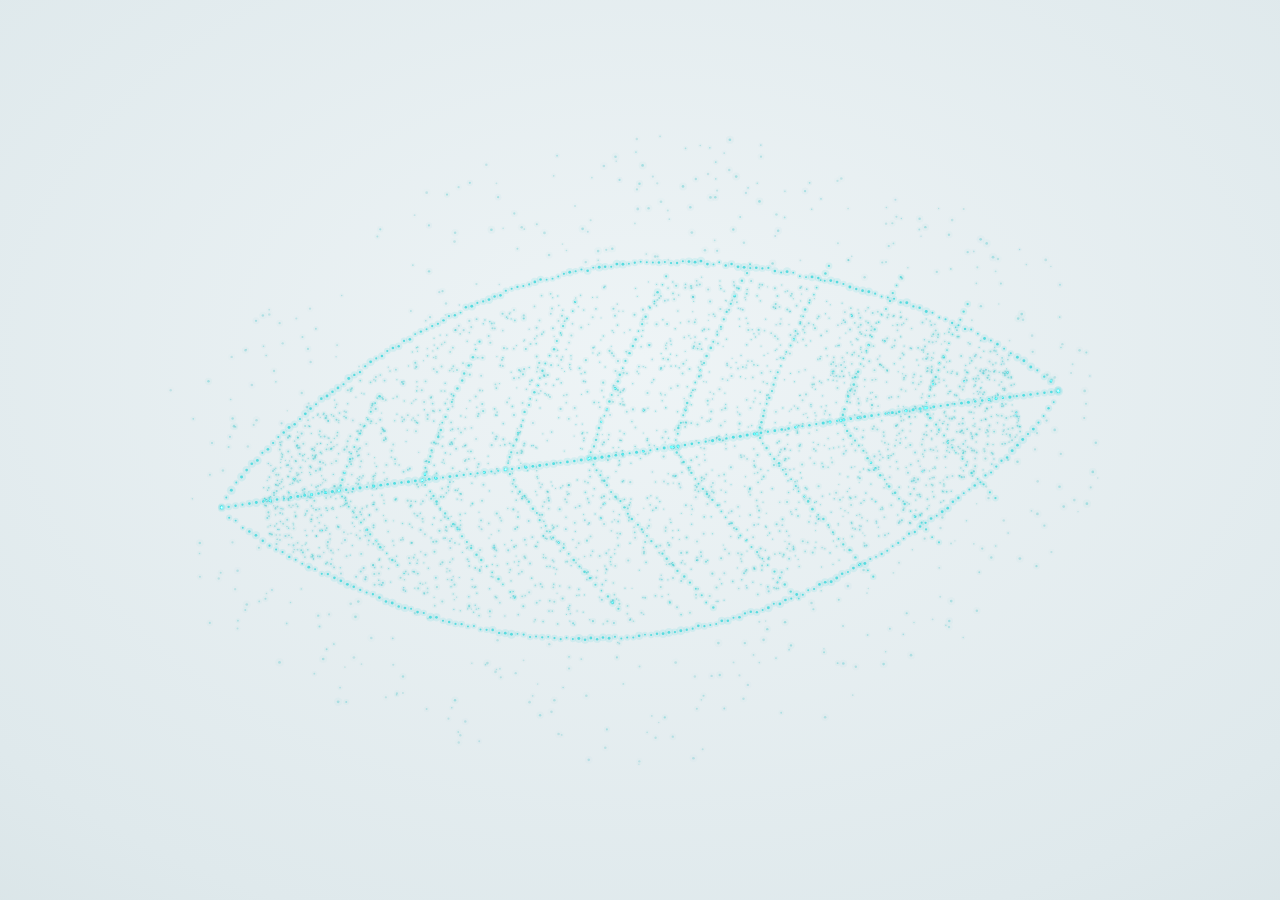
<file: leaf-particle.html>
<!DOCTYPE html>
<html lang="he" dir="rtl">
<head>
<meta charset="UTF-8">
<meta name="viewport" content="width=device-width, initial-scale=1.0">
<title>Particle Leaf</title>
<style>
  html,body{margin:0;height:100%}
  /* light, airy background like the reference */
  .leaf-stage{
    position:relative;
    width:100%;
    height:100vh;
    background:radial-gradient(120% 120% at 50% 40%, #eef4f6 0%, #dfe9ec 55%, #cddadd 100%);
    overflow:hidden;
  }
  .leaf-stage canvas{position:absolute;inset:0;width:100%;height:100%;display:block}
</style>
</head>
<body>

<!-- ===== PARTICLE LEAF — self-contained element ===== -->
<div class="leaf-stage">
  <canvas id="leafCanvas"></canvas>
</div>

<script>
(function(){
  var canvas = document.getElementById('leafCanvas');
  var host = canvas.parentNode;
  var ctx = canvas.getContext('2d');
  var reduce = window.matchMedia('(prefers-reduced-motion:reduce)').matches;

  var W=0,H=0,dpr=1,dots=[];
  var mx=-9999,my=-9999,mActive=0;
  var MR=150;                 // mouse influence radius (css px)
  var REPEL=2.0;              // flee strength (higher = run further)
  var SPRING=0.05;           // pull back to origin (higher = snappier return)
  var DAMP=0.86;             // velocity damping (higher = more glide)
  var ANGLE=-0.14;            // leaf tilt (rad)

  function rnd(a,b){return a+Math.random()*(b-a);}
  function clamp(v,a,b){return v<a?a:v>b?b:v;}

  // half-width profile of the leaf along its spine (u in 0..1), pointed both ends
  function halfW(u,maxH){ return maxH*Math.pow(Math.sin(Math.PI*u),0.78); }

  function push(lx,ly, cx,cy, maxH, inten, size){
    // rotate leaf-local (lx,ly) into world, store
    var ca=Math.cos(ANGLE), sa=Math.sin(ANGLE);
    var x = cx + lx*ca - ly*sa;
    var y = cy + lx*sa + ly*ca;
    dots.push({x:x,y:y,bx:x,by:y,vx:0,vy:0,inten:inten,size:size,ph:(x*0.012+y*0.010)});
  }

  function build(){
    var r=host.getBoundingClientRect();
    W=r.width; H=r.height;
    dpr=Math.min(window.devicePixelRatio||1,2);
    canvas.width=Math.round(W*dpr); canvas.height=Math.round(H*dpr);
    ctx.setTransform(dpr,0,0,dpr,0,0);

    dots=[];
    var cx=W*0.5, cy=H*0.5;
    var L = Math.min(W*0.66, H*1.5);     // spine length
    var maxH = Math.min(H*0.26, L*0.22); // max half-width
    var half = L/2;

    // ---- midrib (central spine) ----
    var midSteps = Math.round(L/7);
    for (var i=0;i<=midSteps;i++){
      var u=i/midSteps;
      var lx = -half + u*L;
      push(lx, 0, cx,cy,maxH, 1.0, rnd(1.0,1.6));
    }

    // ---- outline (both margins) ----
    var outSteps=Math.round(L/6);
    for (var j=0;j<=outSteps;j++){
      var u=j/outSteps;
      var w=halfW(u,maxH);
      var lx=-half+u*L;
      // jitter so it reads as dotted, not a solid stroke
      push(lx, w+rnd(-1.5,1.5),  cx,cy,maxH, 0.95, rnd(0.9,1.5));
      push(lx, -(w+rnd(-1.5,1.5)),cx,cy,maxH, 0.95, rnd(0.9,1.5));
    }

    // ---- lateral veins (pairs branching toward the tip) ----
    var veinUs=[0.14,0.24,0.34,0.44,0.54,0.64,0.74,0.84];
    for (var k=0;k<veinUs.length;k++){
      var u=veinUs[k];
      var w=halfW(u,maxH);
      var sx=-half+u*L;                 // start on midrib
      for (var side=-1; side<=1; side+=2){
        var ex = sx + w*0.55;           // end shifted toward tip
        var ey = side*w*0.92;           // end near the margin
        var pcx = sx + w*0.18;          // control point
        var pcy = side*w*0.40;
        var vSteps=Math.max(6,Math.round(w/7));
        for (var s=0;s<=vSteps;s++){
          var tt=s/vSteps;
          var omt=1-tt;
          var bx=omt*omt*sx + 2*omt*tt*pcx + tt*tt*ex;
          var by=omt*omt*0  + 2*omt*tt*pcy + tt*tt*ey;
          push(bx+rnd(-1,1), by+rnd(-1,1), cx,cy,maxH, 0.85, rnd(0.8,1.3));
        }
      }
    }

    // ---- reticulation / interior fill (sparse) ----
    var fill=Math.round(L*maxH/55);
    for (var f=0; f<fill; f++){
      var u=rnd(0.05,0.95);
      var w=halfW(u,maxH);
      var lx=-half+u*L;
      var ly=rnd(-w*0.92, w*0.92);
      push(lx,ly, cx,cy,maxH, rnd(0.30,0.6), rnd(0.6,1.1));
    }

    // ---- loose particles drifting off the edges ----
    var loose=Math.round(L*0.5);
    for (var p=0;p<loose;p++){
      var u=rnd(-0.04,1.04);
      var w=halfW(clamp(u,0,1),maxH);
      var lx=-half+u*L;
      var ly=(Math.random()<0.5?-1:1)*(w + rnd(2,maxH*0.7));
      push(lx,ly, cx,cy,maxH, rnd(0.10,0.4), rnd(0.7,1.4));
    }
  }

  function frame(now){
    var t=now*0.001;
    ctx.clearRect(0,0,W,H);
    ctx.globalCompositeOperation='lighter';
    for (var i=0;i<dots.length;i++){
      var d=dots[i];
      var sway = reduce?0:Math.sin(d.ph + t*1.3)*1.6;
      // spring back toward resting position (+ breathing sway)
      var ax=(d.bx - d.x)*SPRING;
      var ay=(d.by + sway - d.y)*SPRING;
      // reverse magnet: flee from cursor, smooth falloff
      if (mActive){
        var dx=d.x-mx, dy=d.y-my, dist=Math.sqrt(dx*dx+dy*dy);
        if (dist<MR){
          var fr=(1-dist/MR); fr*=fr;          // soft, strongest near cursor
          var inv=dist>0.001?1/dist:0;
          ax += dx*inv*fr*REPEL;
          ay += dy*inv*fr*REPEL;
        }
      }
      d.vx=(d.vx+ax)*DAMP; d.vy=(d.vy+ay)*DAMP;
      d.x+=d.vx; d.y+=d.vy;
      var px=d.x, py=d.y;
      var a=d.inten;
      // teal palette, brighter cores for veins/outline
      var R=Math.round(120-40*a), G=Math.round(200+20*a), B=Math.round(205+18*a);
      // soft glow
      ctx.fillStyle='rgba('+R+','+G+','+B+','+(a*0.16).toFixed(3)+')';
      ctx.beginPath(); ctx.arc(px,py,d.size*3.0,0,6.283); ctx.fill();
      // core
      ctx.fillStyle='rgba('+R+','+G+','+B+','+(0.25+a*0.6).toFixed(3)+')';
      ctx.beginPath(); ctx.arc(px,py,d.size,0,6.283); ctx.fill();
    }
    requestAnimationFrame(frame);
  }

  host.addEventListener('mousemove',function(e){
    var r=host.getBoundingClientRect();
    mx=e.clientX-r.left; my=e.clientY-r.top; mActive=1;
  });
  host.addEventListener('mouseleave',function(){mActive=0;mx=my=-9999;});
  // touch support
  host.addEventListener('touchmove',function(e){
    var r=host.getBoundingClientRect(), tch=e.touches[0];
    mx=tch.clientX-r.left; my=tch.clientY-r.top; mActive=1;
  },{passive:true});

  var rt;
  window.addEventListener('resize',function(){clearTimeout(rt);rt=setTimeout(build,150);});
  build();
  requestAnimationFrame(frame);
})();
</script>
</body>
</html>
</file>
